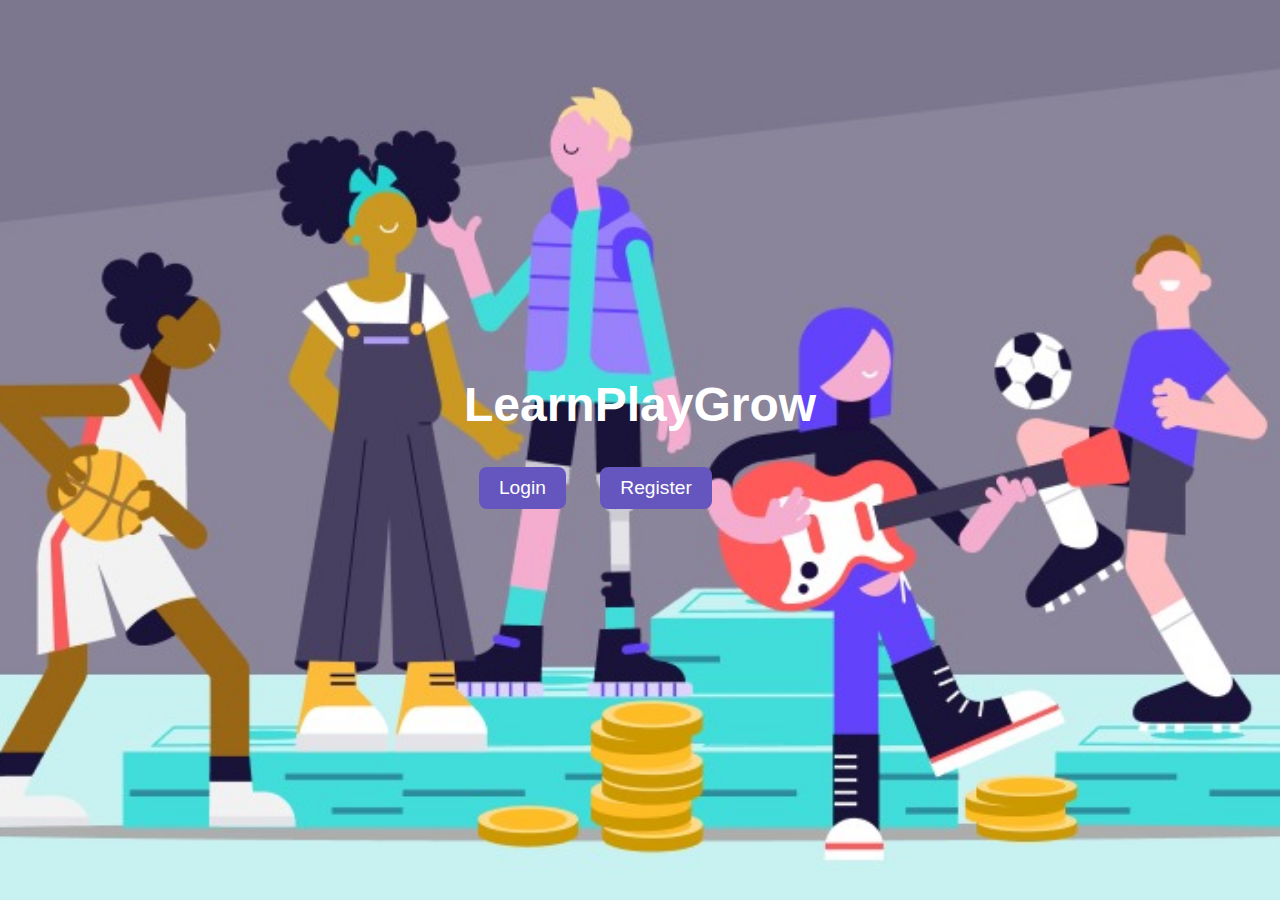
<file: index.html>
<!DOCTYPE html>
<html lang="en">
<head>
    <meta charset="UTF-8">
    <meta name="viewport" content="width=device-width, initial-scale=1.0">
    <title>Learn Play Grow</title>
    <link rel="stylesheet" href="style.css">
</head>
<body>

    <div class="container">
        <h1>LearnPlayGrow</h1>
        <button onclick="location.href='login.html'">Login</button>
        <button onclick="location.href='register.html'">Register</button>
    </div>

</body>
</html>
</file>
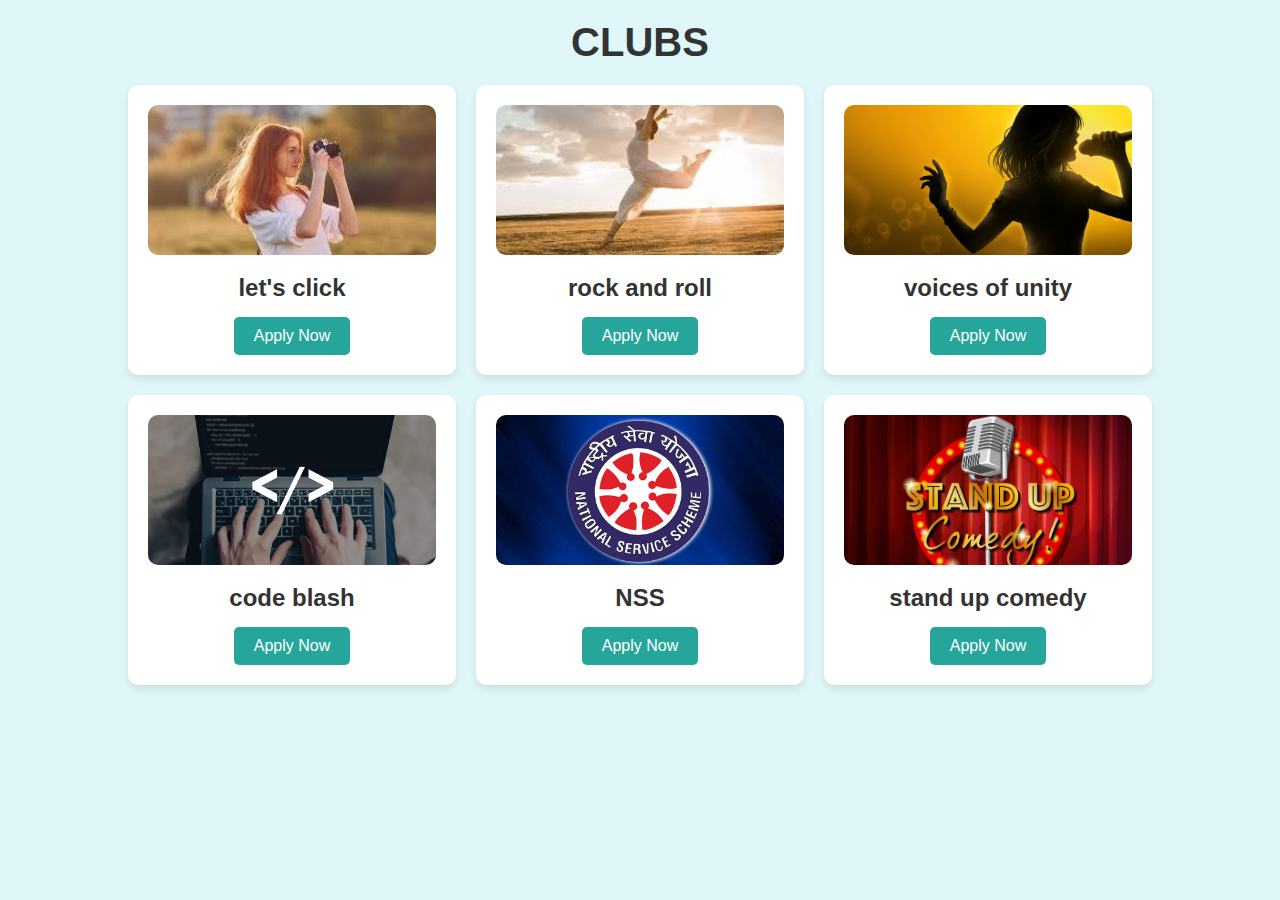
<file: clubs.html>
<!DOCTYPE html>
<html lang="en">
<head>
    <meta charset="UTF-8">
    <meta name="viewport" content="width=device-width, initial-scale=1.0">
    <title>Event Registrations</title>
    <link rel="stylesheet" href="event.css">
</head>
<body>
    <div class="container">
        <h1>CLUBS</h1>
        <div class="events">
            <div class="event">
                <img src="photography.jpg" alt="let's click">
                <h2>let's click</h2>
                <!--<button>Register</button>-->
                <button class="register-button" onclick="window.location.href='photographyclub.html'">Apply Now</button>
            </div>
            <div class="event">
                <img src="dancing.jpg" alt="rock and roll">
                <h2>rock and roll</h2>
                <button>Apply Now</button>
            </div>
            <div class="event">
                <img src="singing.jpg" alt="voices of unity">
                <h2>voices of unity</h2>
                <button>Apply Now</button>
            </div>
            <div class="event">
                <img src="codeblash.webp" alt="code blash">
                <h2>code blash</h2>
                <button>Apply Now</button>
            </div>
            <div class="event">
                <img src="nss.jpg" alt="NSS">
                <h2>NSS</h2>
                <button>Apply Now</button>
            </div>
            <div class="event">
                <img src="standupcomedy.jpg" alt="stand up comedy">
                <h2>stand up comedy</h2>
                <button>Apply Now</button>
            </div>
        </div>
    </div>
</body>
</html>
</file>
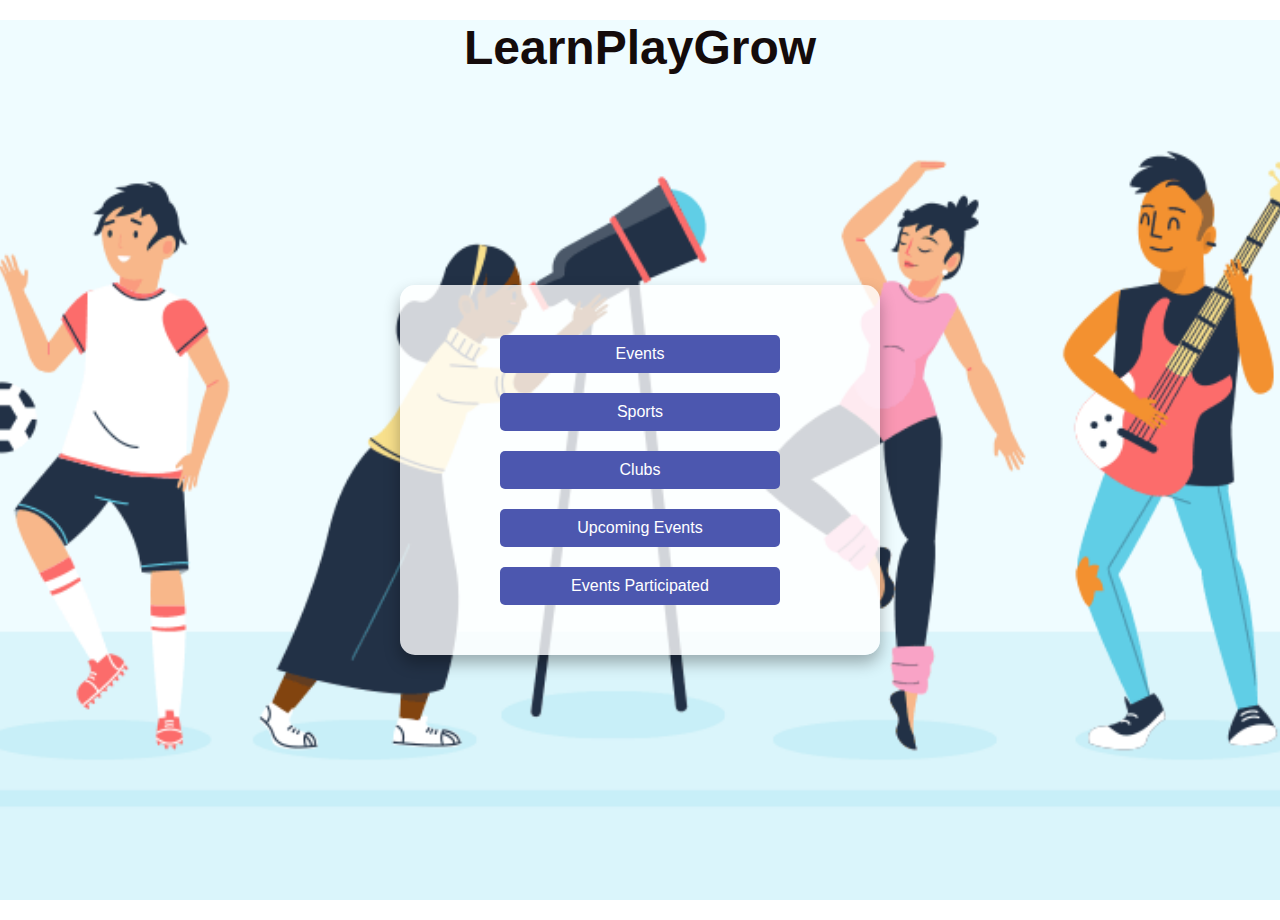
<file: dashboard.html>
<!DOCTYPE html>
<html lang="en">
<head>
    <meta charset="UTF-8">
    <meta name="viewport" content="width=device-width, initial-scale=1.0">
    <title>Dashboard</title>
    <style>
        body, html {
            height: 100%;
            margin: 0;
            font-family: Arial, sans-serif;
        }
        /* Background image styling */
        .bg-img {
            background-image: url('p2.png'); /* Replace with your image URL */
            height: 100%;
            background-position: center;
            background-size: cover;
            background-attachment: fixed;
            position: relative;
        }
        /* Center the heading */
        .dashboard-heading {
            text-align: center;
            font-size: 3em;
            color: rgb(20, 11, 11);
            margin-top: 20px;
        }
        /* Cardboard container for buttons */
        .cardboard {
            background-color: rgba(255, 255, 255, 0.8); /* Slightly transparent background */
            position: absolute;
            top: 50%;
            left: 50%;
            transform: translate(-50%, -50%);
            padding: 40px;
            border-radius: 15px;
            width: 400px;
            box-shadow: 0 8px 16px rgba(0, 0, 0, 0.3);
            text-align: center;
        }
        /* Button styles */
        .dashboard-button {
            background-color: #4c57af;
            color: white;
            padding: 10px 20px;
            margin: 10px 0;
            border: none;
            border-radius: 5px;
            font-size: 16px;
            cursor: pointer;
            width: 70%; /* Full-width buttons */
            transition: background-color 0.3s ease;
        }
        /* Hover effect for buttons */
        .dashboard-button:hover {
            background-color: #6fc46e;
        }
    </style>
</head>
<body>
    <div class="bg-img">
        <!-- Centered heading -->
        <h1 class="dashboard-heading">LearnPlayGrow</h1>
        
        <!-- Cardboard with centered buttons -->
        <div class="cardboard">
           <!--<button class="dashboard-button">Events</button>--> 
            <button class="dashboard-button" onclick="window.location.href='event-reg.html'">Events</button>
            <!--<button class="dashboard-button">Sports</button>-->
            <button class="dashboard-button" onclick="window.location.href='sport-reg.html'">Sports</button>
             <!--<button class="dashboard-button">Clubs</button>-->
            <button class="dashboard-button " onclick="window.location.href='clubs.html'">Clubs</button>
            <!--<button class="dashboard-button">Upcoming Events</button>-->
            <button class="dashboard-button " onclick="window.location.href='upcoming-events.html'">Upcoming Events</button>
            <!--<button class="dashboard-button">Events Participated</button>-->
            <button class="dashboard-button" onclick="window.location.href='events-participation.html'">Events Participated</button>
        </div>
    </div>
</body>
</html>
</file>
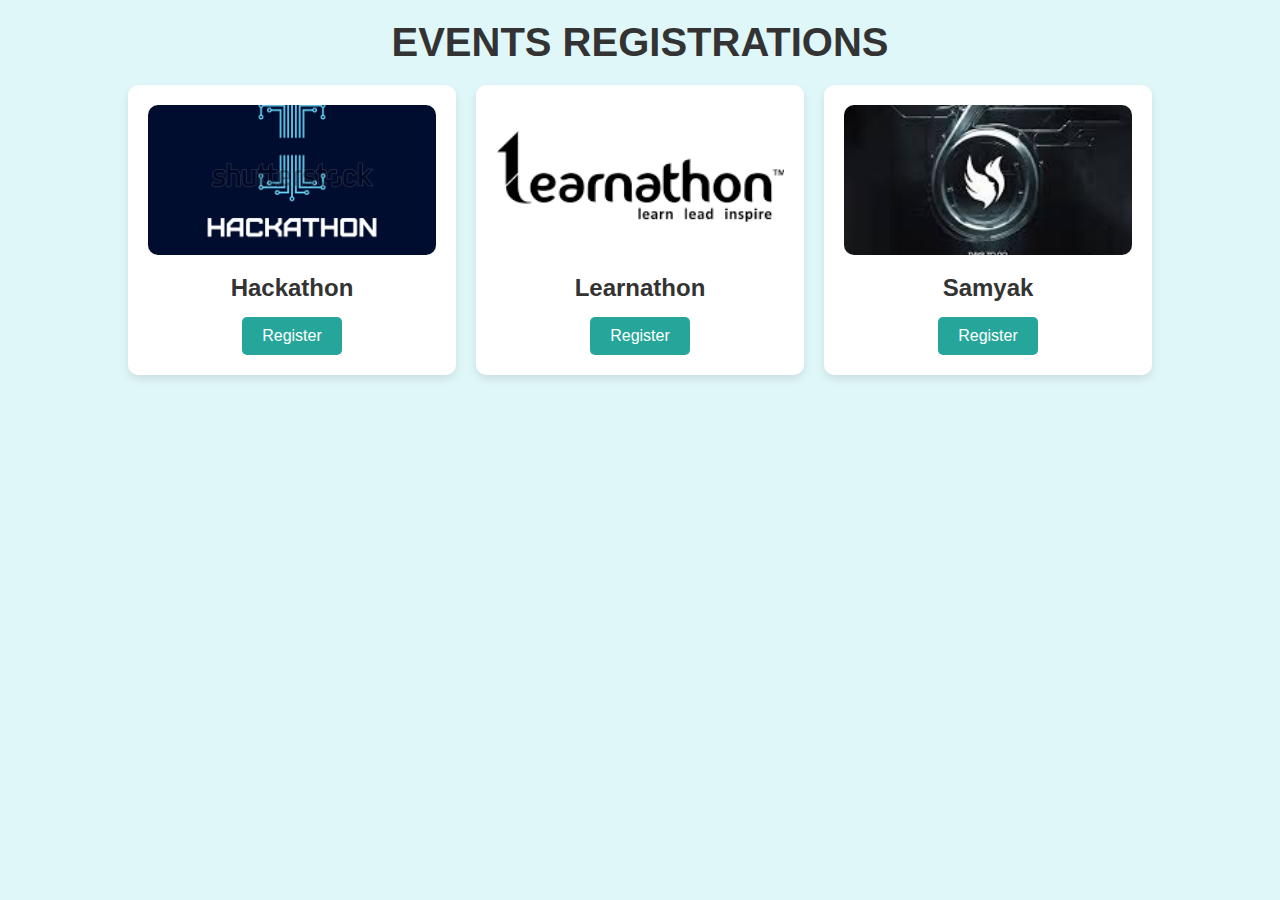
<file: event-reg.html>
<!DOCTYPE html>
<html lang="en">
<head>
    <meta charset="UTF-8">
    <meta name="viewport" content="width=device-width, initial-scale=1.0">
    <title>Event Registrations</title>
    <link rel="stylesheet" href="event.css">
</head>
<body>
    <div class="container">
        <h1>EVENTS REGISTRATIONS</h1>
        <div class="events">
            <div class="event">
                <img src="hackathon.webp" alt="hackathon">
                <h2>Hackathon</h2>
                <!--<button>Register</button>-->
                <button class="register-button" onclick="window.location.href='eventdet1.html'">Register</button>
            </div>
            <div class="event">
                <img src="Learnathon.png" alt="Learnathon">
                <h2>Learnathon</h2>
                <button>Register</button>
            </div>
            <div class="event">
                <img src="samyak.jpeg" alt="samyak">
                <h2>Samyak</h2>
                <button>Register</button>
            </div>
            
        </div>
    </div>
</body>
</html>
</file>
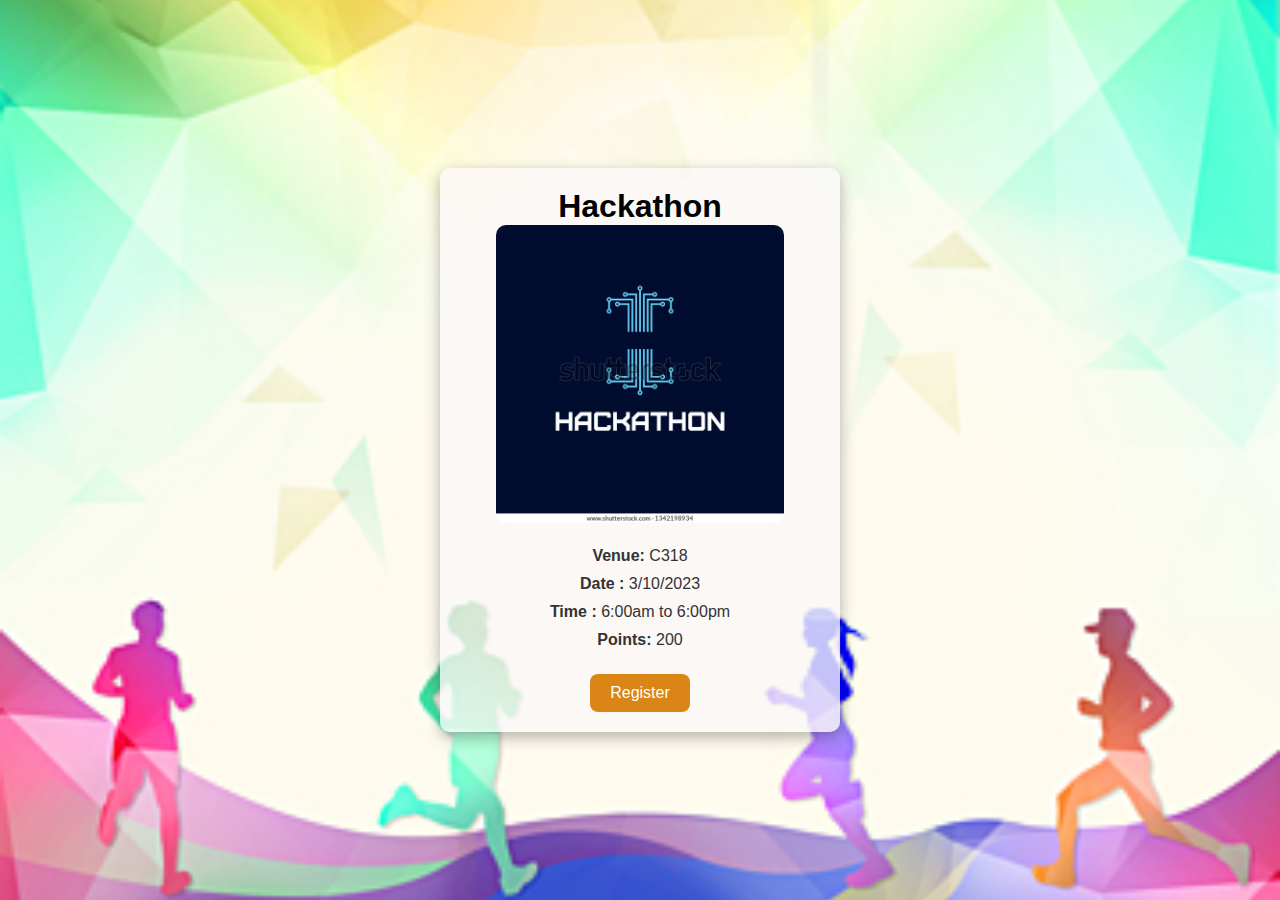
<file: eventdet1.html>
<!DOCTYPE html>
<html lang="en">
<head>
    <meta charset="UTF-8">
    <meta name="viewport" content="width=device-width, initial-scale=1.0">
    <title>Event Card - Hackathon</title>
    <link rel="stylesheet" href="sportsdet1.css">
</head>
<body>
    <div class="event-card">
        <h1>Hackathon</h1>
        <img src="hackathon.webp" alt="Hackathon Image">
        <div class="event-details">
            <p><strong>Venue:</strong> C318</p>
            
            <p><strong>Date :</strong> 3/10/2023 </p>
            <p><strong>Time :</strong> 6:00am to 6:00pm </p>
            <p><strong>Points:</strong> 200</p>
            <button class="back-button" onclick="window.location.href='regdone.html'">Register</button>
            
        </div>
    </div>
</body>
</html>
</file>
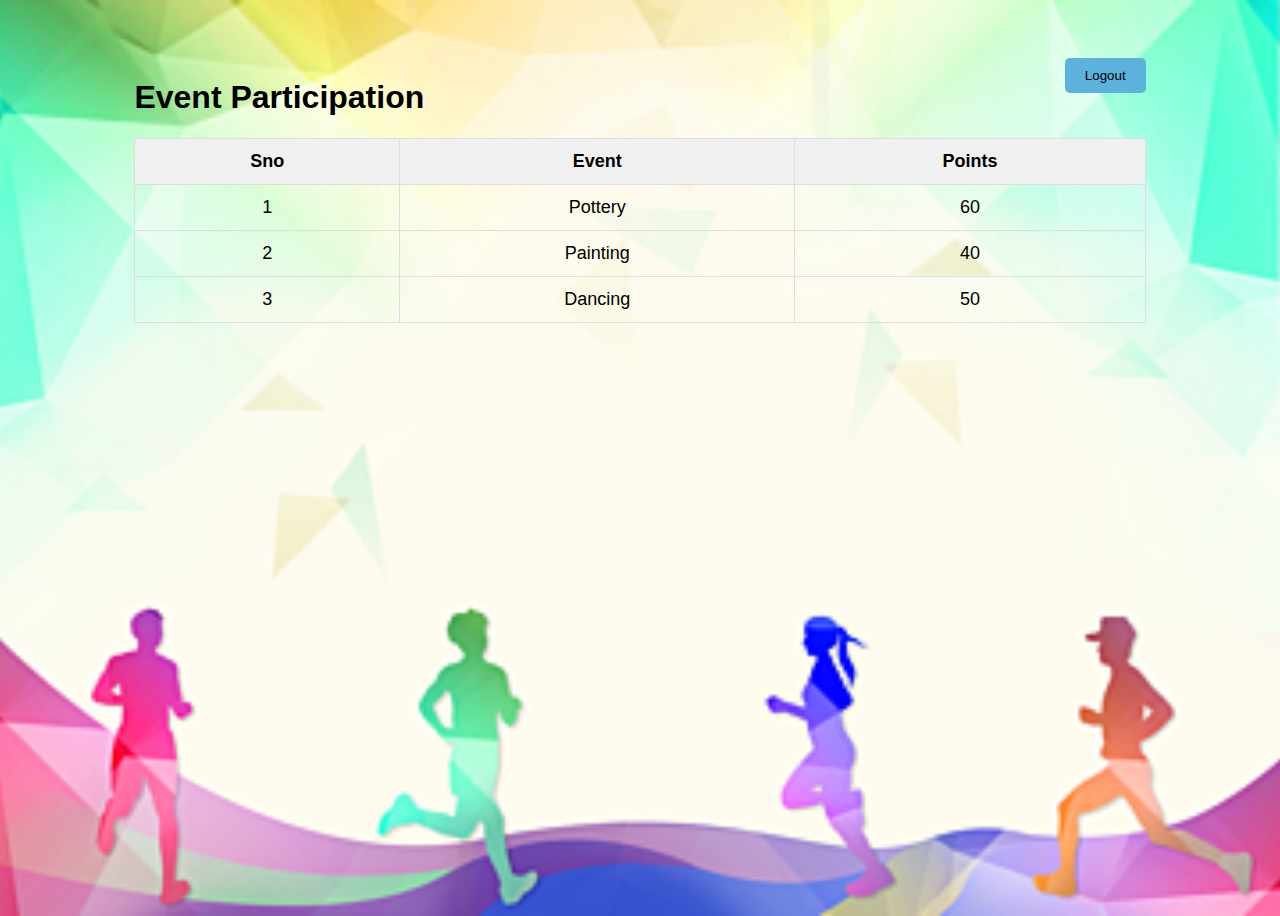
<file: events-participation.html>
<!DOCTYPE html>
<html lang="en">
<head>
    <meta charset="UTF-8">
    <meta name="viewport" content="width=device-width, initial-scale=1.0">
    <title>Events Participation</title>
    <link rel="stylesheet" href="upcomingevents.css">
</head>

    <body>
        <div class="container">
            <button class="logout-btn" onclick="window.location.href='index.html'">Logout</button>
           <h1>Event Participation</h1>

    <table>
        <tr>
            <th>Sno</th>
            <th>Event</th>
            <th>Points</th>
        </tr>
        <tr>
            <td>1</td>
            <td>Pottery</td>
            <td>60</td>
        </tr>
        <tr>
            <td>2</td>
            <td>Painting</td>
            <td>40</td>
        </tr>
        <tr>
            <td>3</td>
            <td>Dancing</td>
            <td>50</td>
        </tr>
    </table>

</body>
</html>
</file>
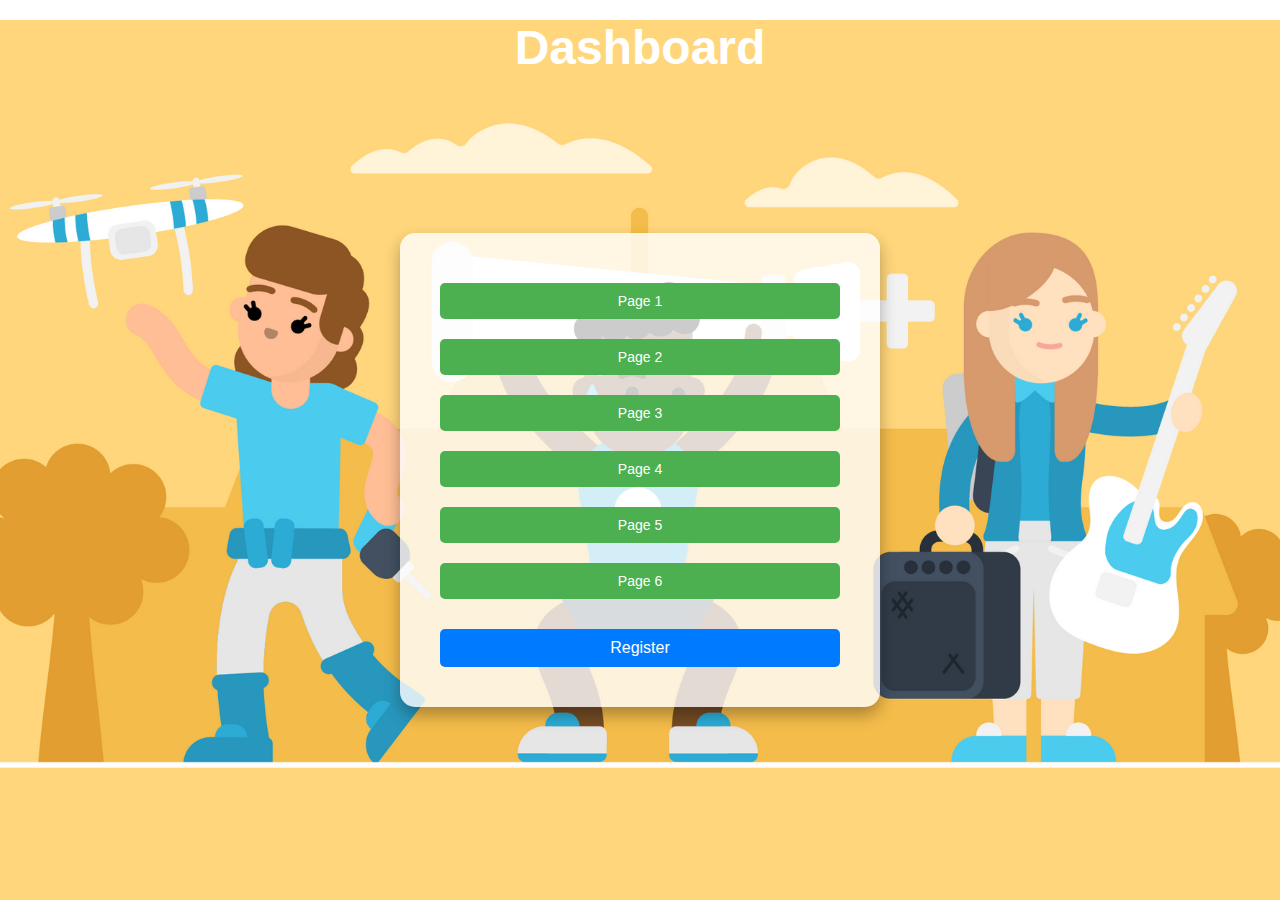
<file: events.html>
<!DOCTYPE html>
<html lang="en">
<head>
    <meta charset="UTF-8">
    <meta name="viewport" content="width=device-width, initial-scale=1.0">
    <title>Dashboard</title>
    <style>
        body, html {
            height: 100%;
            margin: 0;
            font-family: Arial, sans-serif;
        }
        /* Background image styling with fixed position */
        .bg-img {
            background-image: url('d1.png'); /* Replace with your image URL */
            height: 100%;
            background-position: center;
            background-size: cover;
            background-attachment: fixed; /* Keeps the background image fixed */
            position: relative;
        }
        /* Center the heading */
        .dashboard-heading {
            text-align: center;
            font-size: 3em;
            color: white;
            margin-top: 20px;
        }
        /* Cardboard container for buttons */
        .cardboard {
            background-color: rgba(255, 255, 255, 0.8); /* Slightly transparent background */
            position: absolute;
            top: 50%;
            left: 50%;
            transform: translate(-50%, -50%);
            padding: 40px;
            border-radius: 15px;
            width: 400px;
            box-shadow: 0 8px 16px rgba(0, 0, 0, 0.3);
            text-align: center;
        }
        /* Button styles with smaller size */
        .dashboard-button {
            background-color: #4CAF50;
            color: white;
            padding: 10px 20px; /* Reduced padding for smaller buttons */
            margin: 10px 0;
            border: none;
            border-radius: 5px;
            font-size: 14px; /* Reduced font size */
            cursor: pointer;
            width: 100%; /* Full-width buttons */
            transition: background-color 0.3s ease;
        }
        /* Hover effect for buttons */
        .dashboard-button:hover {
            background-color: #45a049;
        }
        /* Register button styling */
        .register-button {
            background-color: #007BFF;
            color: white;
            padding: 10px 20px;
            margin: 20px 0 0; /* Added margin to separate from the page buttons */
            border: none;
            border-radius: 5px;
            font-size: 16px;
            cursor: pointer;
            width: 100%;
            transition: background-color 0.3s ease;
        }
        /* Hover effect for the Register button */
        .register-button:hover {
            background-color: #0056b3;
        }
    </style>
</head>
<body>
    <div class="bg-img">
        <!-- Centered heading -->
        <h1 class="dashboard-heading">Dashboard</h1>
        
        <!-- Cardboard with centered buttons -->
        <div class="cardboard">
            <!-- Page buttons -->
            <button class="dashboard-button">Page 1</button>
            <button class="dashboard-button">Page 2</button>
            <button class="dashboard-button">Page 3</button>
            <button class="dashboard-button">Page 4</button>
            <button class="dashboard-button">Page 5</button>
            <button class="dashboard-button">Page 6</button>
            
            <!-- Register button -->
            <button class="register-button">Register</button>
        </div>
    </div>
</body>
</html>
</file>
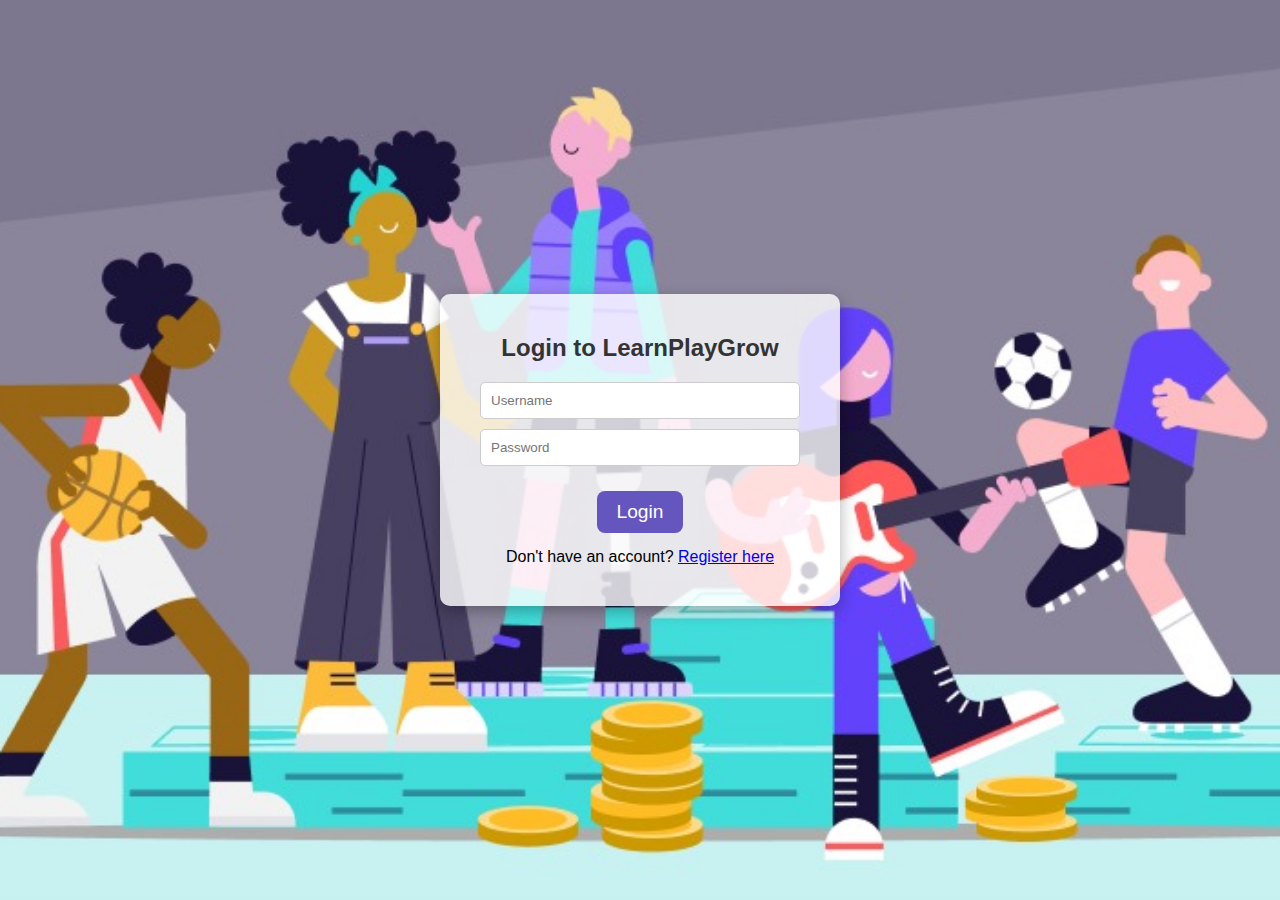
<file: login.html>
<!DOCTYPE html>
<html lang="en">
<head>
    <meta charset="UTF-8">
    <meta name="viewport" content="width=device-width, initial-scale=1.0">
    <title>Login - LearnPlayGrow</title>
    <link rel="stylesheet" href="style.css">
</head>
<body>

    <div class="cardboard">
        <h2>Login to LearnPlayGrow</h2>
        <!-- This form will directly redirect to dashboard.html upon submission -->
        <form action="dashboard.html" method="GET"> <!-- Use GET or POST as per your preference -->
            <input type="text" placeholder="Username" required>
            <input type="password" placeholder="Password" required>
            <button type="submit">Login</button>
        </form>
        <p>Don't have an account? <a href="register.html">Register here</a></p>
    </div>

</body>
</html>
</file>
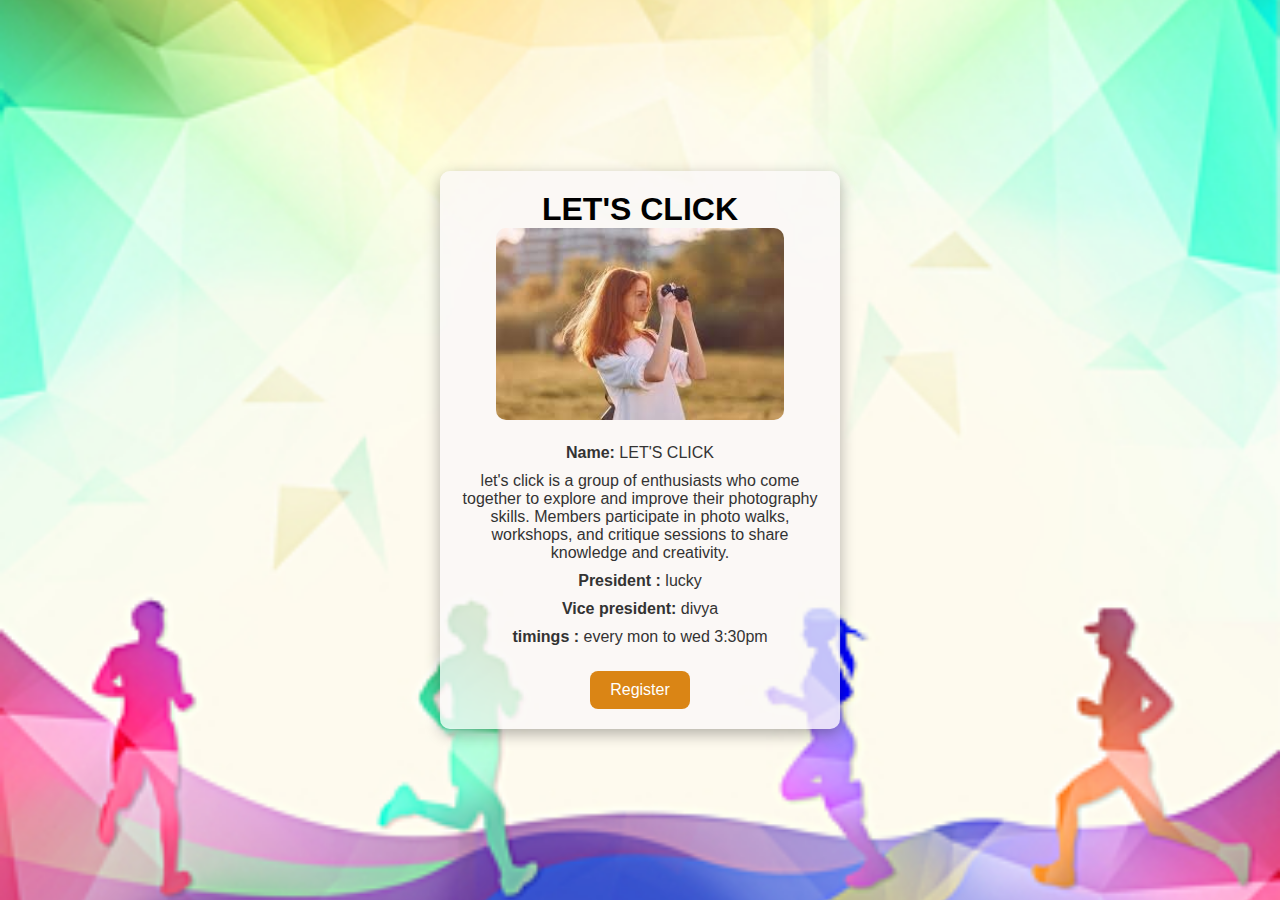
<file: photographyclub.html>
<!DOCTYPE html>
<html lang="en">
<head>
    <meta charset="UTF-8">
    <meta name="viewport" content="width=device-width, initial-scale=1.0">
    <title>club - photography</title>
    <link rel="stylesheet" href="clubs.css">
</head>
<body>
    <div class="event-card">
        <h1>LET'S CLICK</h1>
        <img src="photography.jpg" alt="photography Image">
        <div class="event-details">
            <p><strong>Name:</strong> LET'S CLICK</p>
            
            <p> let's click is a group of enthusiasts who come together to explore and improve their photography skills. Members participate in photo walks, workshops, and critique sessions to share knowledge and creativity. </p>
            <p><strong>President :</strong> lucky </p>
            <p><strong>Vice president:</strong> divya </p>
            <p><strong>timings :</strong> every mon to wed 3:30pm </p>
            <button class="back-button" onclick="window.location.href='regdone.html'">Register</button>
            
        </div>
    </div>
</body>
</html>
</file>
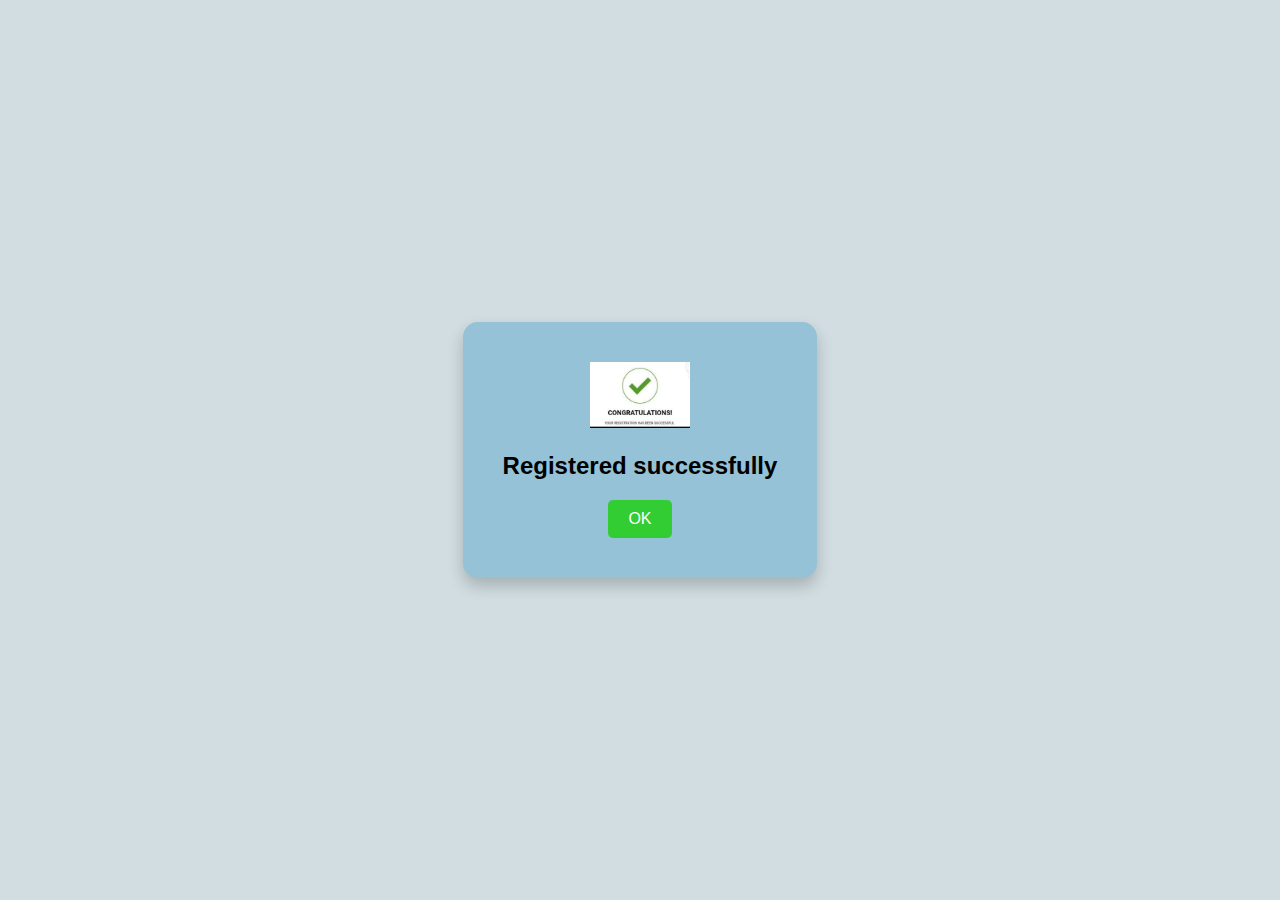
<file: regdone.html>
<!DOCTYPE html>
<html lang="en">
<head>
    <meta charset="UTF-8">
    <meta name="viewport" content="width=device-width, initial-scale=1.0">
    <title>Registration Confirmation</title>
    <link rel="stylesheet" href="regdone.css">
    <script>
        function redirectToHome() {
            window.location.href = 'dashboard.html'; // Change 'home.html' to your actual home page URL
        }
    </script>
</head>
<body>
    <div class="container">
        <div class="confirmation-box">
            <img src="regdone.jpg" alt="Success Tick" class="tick-icon">
            <h1>Registered successfully</h1>
            <button class="ok-button" onclick="redirectToHome()">OK</button>
        </div>
    </div>
</body>
</html>
</file>
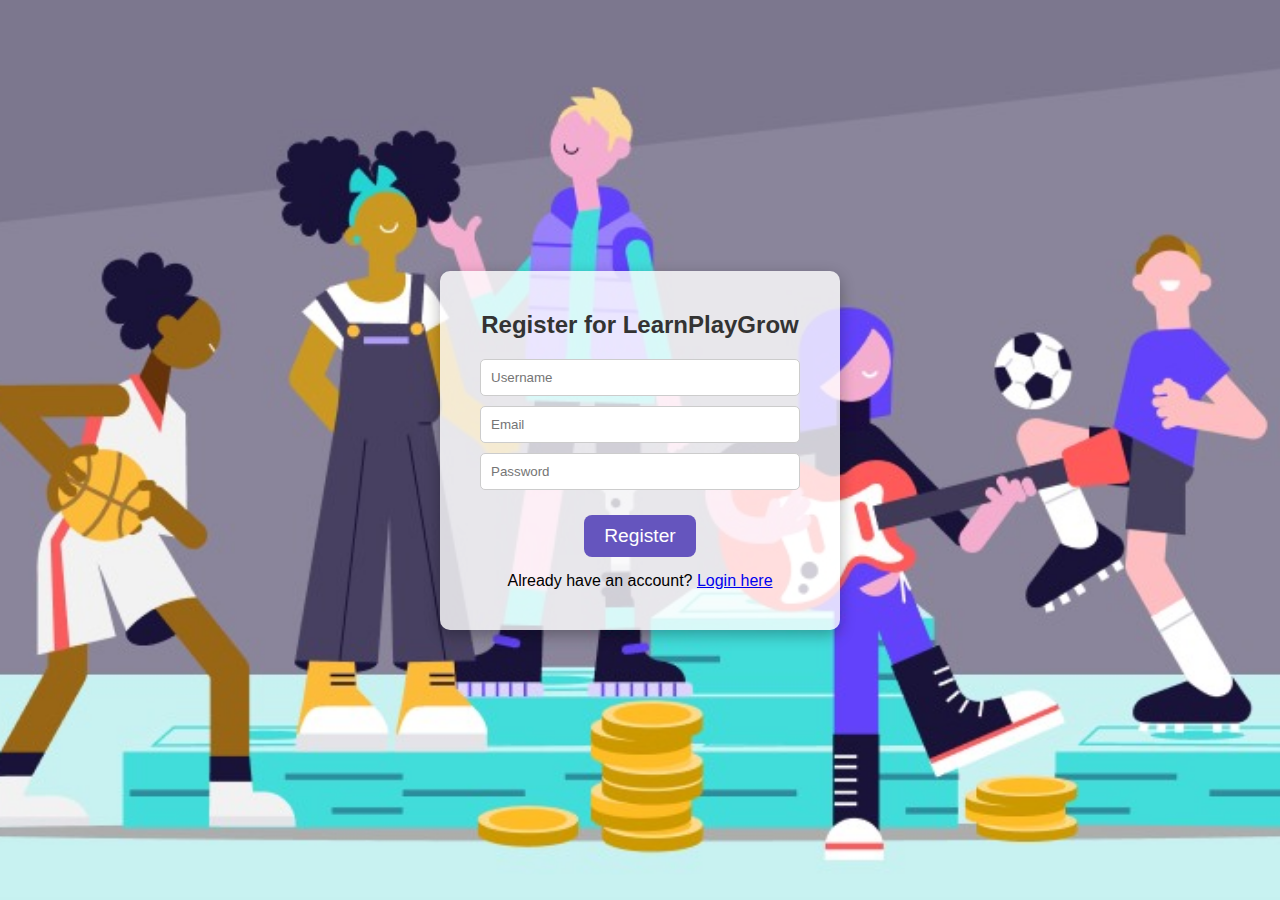
<file: register.html>
<!DOCTYPE html>
<html lang="en">
<head>
    <meta charset="UTF-8">
    <meta name="viewport" content="width=device-width, initial-scale=1.0">
    <title>Register - LearnPlayGrow</title>
    <link rel="stylesheet" href="style.css">
</head>
<body>

    <div class="cardboard">
        <h2>Register for LearnPlayGrow</h2>
        <form action="login.html" method="POST">
            <input type="text" placeholder="Username" required>
            <input type="email" placeholder="Email" required>
            <input type="password" placeholder="Password" required>
            <button type="submit">Register</button>
        </form>
        <p>Already have an account? <a href="login.html">Login here</a></p>
    </div>

</body>
</html>
</file>
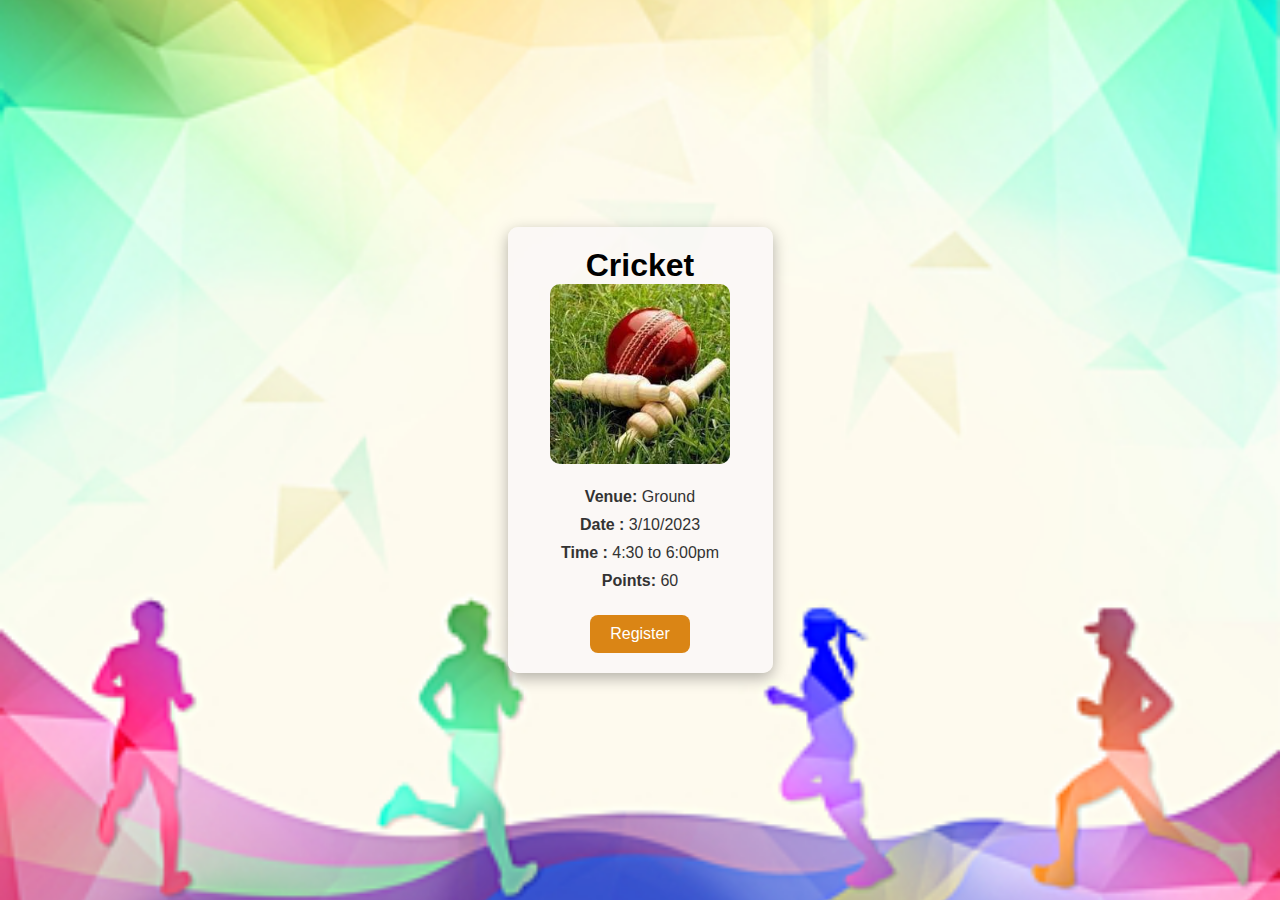
<file: sportsdet1.html>
<!DOCTYPE html>
<html lang="en">
<head>
    <meta charset="UTF-8">
    <meta name="viewport" content="width=device-width, initial-scale=1.0">
    <title>Event Card - Cricket</title>
    <link rel="stylesheet" href="sportsdet1.css">
</head>
<body>
    <div class="event-card">
        <h1>Cricket</h1>
        <img src="cricket.jpeg" alt="Cricket Image">
        <div class="event-details">
            <p><strong>Venue:</strong> Ground</p>
            
            <p><strong>Date :</strong> 3/10/2023 </p>
            <p><strong>Time :</strong> 4:30 to 6:00pm </p>
            <p><strong>Points:</strong> 60</p>
            <button class="back-button" onclick="window.location.href='regdone.html'">Register</button>
            
        </div>
    </div>
</body>
</html>
</file>
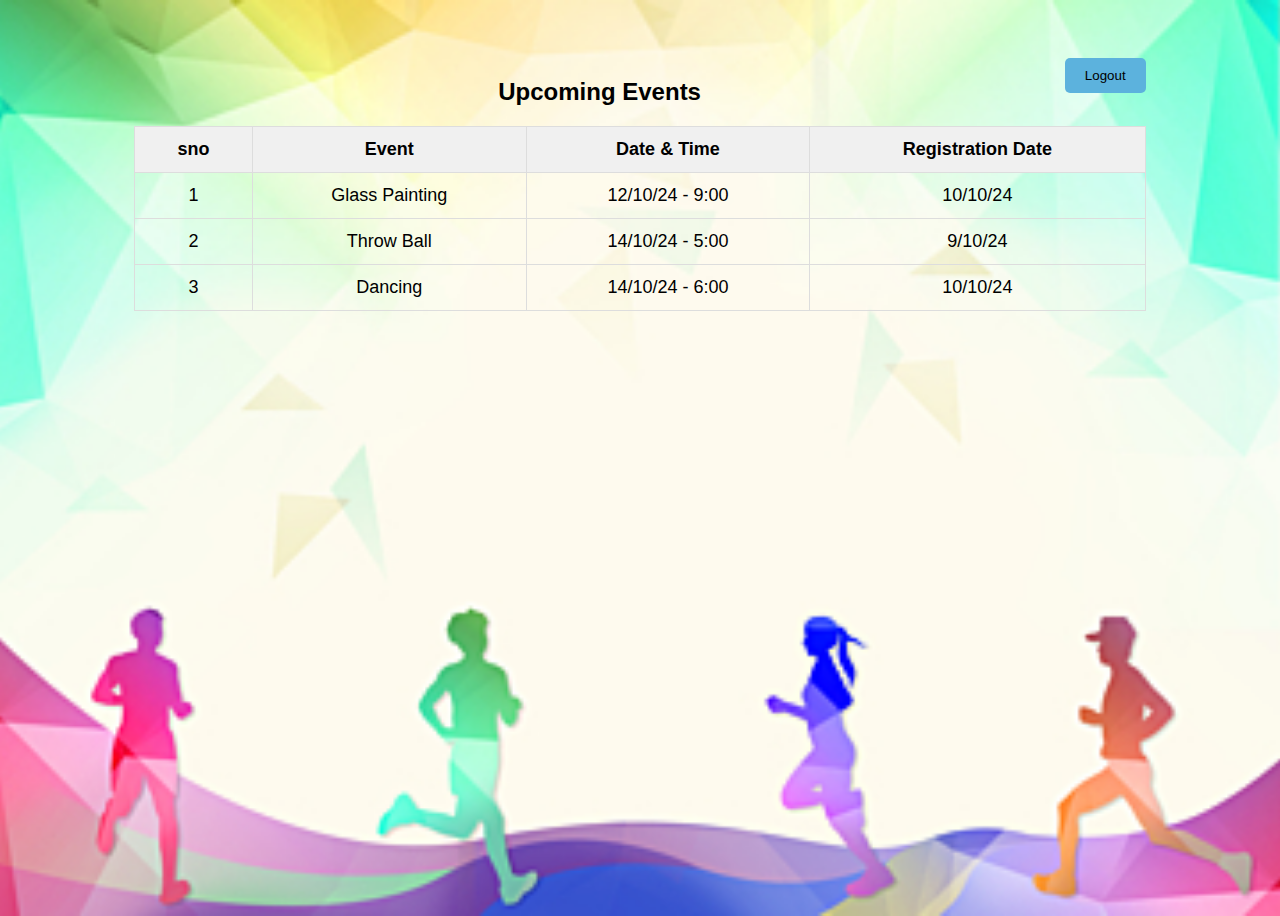
<file: upcoming-events.html>
<!DOCTYPE html>
<html lang="en">
<head>
    <meta charset="UTF-8">
    <meta name="viewport" content="width=device-width, initial-scale=1.0">
    <title>Upcoming Events</title>
    <link rel="stylesheet" href="upcomingevents.css">
</head>
<body>
    <div class="container">
        <button class="logout-btn" onclick="window.location.href='index.html'">Logout</button>
        <h2>Upcoming Events</h2>
        <table>
            <thead>
                <tr> 
                    <th>sno</th>
                    <th>Event</th>
                    <th>Date & Time</th>
                    <th>Registration Date</th>
                </tr>
            </thead>
            <tbody>
                <tr>
                    <td>1</td>
                    <td>Glass Painting</td>
                    <td>12/10/24 - 9:00</td>
                    <td>10/10/24</td>
                </tr>
                <tr>
                    <td>2</td>
                    <td>Throw Ball</td>
                    <td>14/10/24 - 5:00</td>
                    <td>9/10/24</td>
                </tr>
                <tr>
                    <td>3</td>
                    <td>Dancing</td>
                    <td>14/10/24 - 6:00</td>
                    <td>10/10/24</td>
                </tr>
            </tbody>
        </table>
    </div>
</body>
</html>
</file>
<file: style.css>
/* General Styles */
* {
    margin: 0;
    padding: 0;
    box-sizing: border-box;
}

body {
    font-family: 'Arial', sans-serif;
    height: 100vh;
    display: flex;
    justify-content: center;
    align-items: center;
    background-image: url('homepage.jpg'); /* Replace with your background image path */
    background-size: cover;
    background-position: center;
    background-repeat: no-repeat;
    color: white; /* Sets the text color to white for the homepage */
}

h1 {
    font-size: 3em; /* Adjust the font size as necessary */
    margin-bottom: 20px;
}

/* Cardboard Effect */
.cardboard {
    background-color: rgba(255, 255, 255, 0.8); /* Slightly transparent white */
    padding: 40px;
    border-radius: 10px;
    box-shadow: 0 5px 15px rgba(0, 0, 0, 0.3);
    text-align: center;
    max-width: 400px; /* Adjust as necessary */
    width: 100%;
}

h2 {
    margin-bottom: 20px;
    color: #333;
}

input {
    margin-bottom: 10px;
    padding: 10px;
    width: 100%;
    border: 1px solid #ccc;
    border-radius: 5px;
}

p{
    color: black;
}

/* Button Styles */
button {
    padding: 10px 20px; /* Add padding for the button */
    background-color: #6555be; /* Green */
    color: white;
    border: none;
    border-radius: 8px;
    cursor: pointer;
    margin: 15px; /* Space between buttons */
    font-size: 1.2em; /* Font size for buttons */
    transition: background-color 0.3s; /* Smooth transition for hover effect */
}

button:hover {
    background-color: #33333c; /* Darker green on hover */
}

/* Responsive Design */
@media (max-width: 768px) {
    .cardboard {
        width: 90%;
    }
}
</file>
<file: event.css>
* {
    margin: 0;
    padding: 0;
    box-sizing: border-box;
}

body {
    font-family: Arial, sans-serif;
    background-color: #e0f7fa;
}

.container {
    width: 80%;
    margin: 0 auto;
    text-align: center;
}

h1 {
    margin: 20px 0;
    color: #333;
    font-size: 2.5rem;
}

.events {
    display: grid;
    grid-template-columns: repeat(3, 1fr);
    gap: 20px;
    margin-top: 20px;
}

.event {
    background-color: #ffffff;
    padding: 20px;
    border-radius: 10px;
    box-shadow: 0 4px 8px rgba(0, 0, 0, 0.1);
    text-align: center;
}

.event img {
    width: 100%;
    height: 150px;
    object-fit: cover;
    border-radius: 10px;
}

.event h2 {
    margin: 15px 0;
    font-size: 1.5rem;
    color: #333;
}

button {
    padding: 10px 20px;
    background-color: #26a69a;
    border: none;
    color: #fff;
    font-size: 1rem;
    border-radius: 5px;
    cursor: pointer;
    transition: background-color 0.3s ease;
}

button:hover {
    background-color: #00796b;
}
</file>
<file: sportsdet1.css>
* {
    margin: 0;
    padding: 0;
    box-sizing: border-box;
}

body {
    font-family: 'Arial', sans-serif;
    background-image: url('sportsdet1.jpg'); /* Replace with your background image path */
    background-size: cover;
    background-position: center;
    display: flex;
    justify-content: center;
    align-items: center;
    height: 100vh;
}

.event-card {
    background-color: rgba(250, 247, 247, 0.783);
    padding: 20px;
    border-radius: 10px;
    box-shadow: 0 5px 15px rgba(0, 0, 0, 0.3);
    max-width: 400px;
    text-align: center;
}

.event-card img {
    width: 80%;
    border-radius: 10px;
    margin-bottom: 20px;
}

.event-details p {
    margin-bottom: 10px;
    color: #333;
}

button {
    padding: 10px 20px;
    background-color: #da8515;
    color: white;
    border: none;
    border-radius: 8px;
    cursor: pointer;
    margin-top: 15px;
    font-size: 1em;
    transition: background-color 0.3s ease;
}

button:hover {
    background-color: #cc8b4b;
}
</file>
<file: upcomingevents.css>
body {
    font-family: 'Arial', sans-serif;
    background-image: url('sportsdet1.jpg'); /* Replace with your background image path */
    background-size: cover;
    background-position: center;
    display: flex;
    justify-content: center;
    
    height: 100vh;
}

.container {
    width: 80%;
    margin: 0 auto;
    padding-top: 50px;
}

h2 {
    text-align: center;
    margin-bottom: 20px;
}

table {
    width: 100%;
    border-collapse: collapse;
    margin-top: 20px;
}

table th, table td {
    padding: 12px 15px;
    border: 1px solid #ddd;
    text-align: center;
    font-size: 18px;
}

table th {
    background-color: #f0f0f0;
    font-weight: bold;
}

.logout-btn {
    float: right;
    background-color: #5cb2dd;
    padding: 10px 20px;
    border: none;
    cursor: pointer;
    margin-bottom: 20px;
    border-radius: 5px;
}

.logout-btn:hover {
    background-color: #b3e0ff;
}
</file>
<file: clubs.css>
* {
    margin: auto;
    padding: 0;
    box-sizing: border-box;
}

body {
    font-family: 'Arial', sans-serif;
    background-image: url('sportsdet1.jpg'); /* Replace with your background image path */
    background-size: cover;
    background-position: center;
    display: flex;
    justify-content: center;
    align-items: center;
    height: 100vh;
}

.event-card {
    background-color: rgba(250, 247, 247, 0.783);
    padding: 20px;
    border-radius: 10px;
    box-shadow: 0 5px 15px rgba(0, 0, 0, 0.3);
    max-width: 400px;
    text-align: center;
}

.event-card img {
    width: 80%;
    border-radius: 10px;
    margin-bottom: 20px;
}

.event-details p {
    margin-bottom: 10px;
    color: #333;
}

button {
    padding: 10px 20px;
    background-color: #da8515;
    color: white;
    border: none;
    border-radius: 8px;
    cursor: pointer;
    margin-top: 15px;
    font-size: 1em;
    transition: background-color 0.3s ease;
}

button:hover {
    background-color: #cc8b4b;
}
</file>
<file: regdone.css>
body {
    margin: 0;
    font-family: Arial, sans-serif;
    display: flex;
    justify-content: center;
    align-items: center;
    height: 100vh;
    background-color: #d1dde1; /* Light blue background */
}

.container {
    display: flex;
    justify-content: center;
    align-items: center;
    height: 100%;
}

.confirmation-box {
    background-color: white;
    padding: 40px;
    border-radius: 15px;
    box-shadow: 0 8px 16px rgba(0, 0, 0, 0.2);
    text-align: center;
    background-color: #95c2d6;
}

.tick-icon {
    width: 100px;
    height: auto;
}

h1 {
    font-size: 24px;
    margin: 20px 0;
    color: black;
}

.ok-button {
    background-color: #32CD32; /* Green button */
    color: white;
    border: none;
    padding: 10px 20px;
    font-size: 16px;
    cursor: pointer;
    border-radius: 5px;
}

.ok-button:hover {
    background-color: #228B22; /* Darker green on hover */
}
</file>
